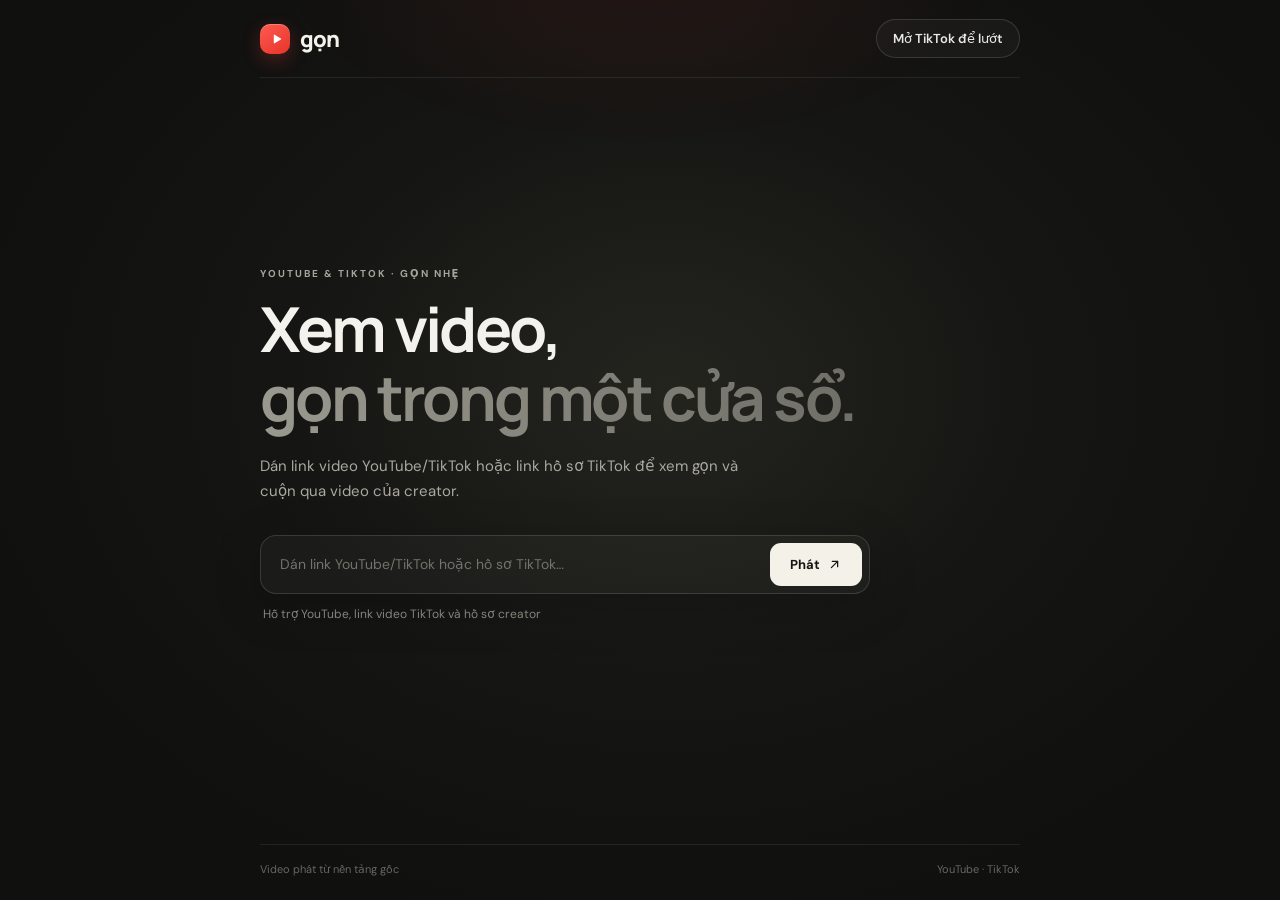
<file: index.html>
<!doctype html>
<html lang="vi">
<head>
<meta charset="utf-8"><meta name="viewport" content="width=device-width,initial-scale=1">
<meta name="theme-color" content="#111111"><meta name="color-scheme" content="dark"><meta name="referrer" content="strict-origin-when-cross-origin"><meta name="description" content="Trình phát YouTube và TikTok gọn nhẹ trong cửa sổ nổi.">
<link rel="manifest" href="manifest.webmanifest"><link rel="icon" href="icon.svg" type="image/svg+xml">
<link rel="preconnect" href="https://fonts.googleapis.com"><link rel="preconnect" href="https://fonts.gstatic.com" crossorigin>
<link rel="stylesheet" href="https://fonts.googleapis.com/css2?family=DM+Sans:wght@400;500;600;700&family=Manrope:wght@500;600;700;800&display=swap">
<link rel="stylesheet" href="style.css">
<title>Gọn — Video mini player</title>
</head>
<body>
<svg width="0" height="0" style="position:absolute" aria-hidden="true" focusable="false">
<defs>
<symbol id="i-play" viewBox="0 0 24 24"><path d="M8.2 5.4v13.2a1 1 0 0 0 1.52.85l10.6-6.6a1 1 0 0 0 0-1.7L9.72 4.55A1 1 0 0 0 8.2 5.4Z" fill="currentColor" stroke="none"/></symbol>
<symbol id="i-pause" viewBox="0 0 24 24"><rect x="6" y="5" width="4.2" height="14" rx="1.4" fill="currentColor" stroke="none"/><rect x="13.8" y="5" width="4.2" height="14" rx="1.4" fill="currentColor" stroke="none"/></symbol>
<symbol id="i-prev" viewBox="0 0 24 24"><path d="M6.5 5.5v13" stroke-width="2.4"/><path d="M19 6.4v11.2a.9.9 0 0 1-1.4.74l-8-5.6a.9.9 0 0 1 0-1.48l8-5.6a.9.9 0 0 1 1.4.74Z" fill="currentColor" stroke="none"/></symbol>
<symbol id="i-next" viewBox="0 0 24 24"><path d="M17.5 5.5v13" stroke-width="2.4"/><path d="M5 6.4v11.2a.9.9 0 0 0 1.4.74l8-5.6a.9.9 0 0 0 0-1.48l-8-5.6A.9.9 0 0 0 5 6.4Z" fill="currentColor" stroke="none"/></symbol>
<symbol id="i-back" viewBox="0 0 24 24"><path d="M19 12H5"/><path d="m11.5 5.5-6.5 6.5 6.5 6.5"/></symbol>
<symbol id="i-arrow" viewBox="0 0 24 24"><path d="M7 17 17 7"/><path d="M8.5 7H17v8.5"/></symbol>
<symbol id="i-pip" viewBox="0 0 24 24"><path d="M21 9.5V6.5a2 2 0 0 0-2-2H5a2 2 0 0 0-2 2v10a2 2 0 0 0 2 2h4"/><rect x="12" y="12.5" width="9.5" height="7" rx="2"/></symbol>
<symbol id="i-lock" viewBox="0 0 24 24"><rect x="4.5" y="11" width="15" height="10" rx="2.6"/><path d="M8 11V7.5a4 4 0 0 1 8 0V11"/></symbol>
<symbol id="i-unlock" viewBox="0 0 24 24"><rect x="4.5" y="11" width="15" height="10" rx="2.6"/><path d="M8 11V7.5a4 4 0 0 1 7.6-1.7"/></symbol>
<symbol id="i-install" viewBox="0 0 24 24"><path d="M12 3.5v11"/><path d="m7.5 10.5 4.5 4.5 4.5-4.5"/><path d="M5 20h14"/></symbol>
<symbol id="i-vol-high" viewBox="0 0 24 24"><path d="M11 5 6.5 8.8H3.5v6.4h3L11 19V5Z" fill="currentColor"/><path d="M15.2 9a4.2 4.2 0 0 1 0 6"/><path d="M18.2 6.2a8.2 8.2 0 0 1 0 11.6"/></symbol>
<symbol id="i-vol-low" viewBox="0 0 24 24"><path d="M11 5 6.5 8.8H3.5v6.4h3L11 19V5Z" fill="currentColor"/><path d="M15.2 9a4.2 4.2 0 0 1 0 6"/></symbol>
<symbol id="i-vol-mute" viewBox="0 0 24 24"><path d="M11 5 6.5 8.8H3.5v6.4h3L11 19V5Z" fill="currentColor"/><path d="m16 9.5 5 5"/><path d="m21 9.5-5 5"/></symbol>
<symbol id="i-drop" viewBox="0 0 24 24"><path d="M12 3.5s6 6 6 10.3a6 6 0 0 1-12 0C6 9.5 12 3.5 12 3.5Z"/></symbol>
</defs>
</svg>

<main class="app-shell">
<header class="topbar"><a class="brand" href="./" aria-label="Gọn"><span class="brand-mark"><svg class="icon"><use href="#i-play"/></svg></span><span>gọn</span></a><div class="top-actions"><a id="open-tiktok" class="install-button tiktok-open" href="https://www.tiktok.com/" target="_blank" rel="noopener noreferrer">Mở TikTok để lướt</a><button id="install-button" class="install-button" hidden><svg class="icon"><use href="#i-install"/></svg><span>Cài ứng dụng</span></button></div></header>

<section class="welcome" id="welcome"><p class="eyebrow">YOUTUBE & TIKTOK · GỌN NHẸ</p><h1>Xem video,<br><span>gọn trong một cửa sổ.</span></h1><p class="intro">Dán link video YouTube/TikTok hoặc link hồ sơ TikTok để xem gọn và cuộn qua video của creator.</p><form id="load-form" class="url-form"><label class="sr-only" for="video-url">Liên kết hoặc mã nhúng YouTube/TikTok</label><input id="video-url" type="text" placeholder="Dán link YouTube/TikTok hoặc hồ sơ TikTok…" autocomplete="url" required><button type="submit"><span>Phát</span><svg class="icon" aria-hidden="true"><use href="#i-arrow"/></svg></button></form><p class="hint" id="status" aria-live="polite">Hỗ trợ YouTube, link video TikTok và hồ sơ creator</p></section>

<section id="player-view" class="player-view" hidden>
<div class="player-heading"><button id="back-button" class="back-button" aria-label="Chọn video khác" title="Chọn video khác"><svg class="icon"><use href="#i-back"/></svg></button><div class="track-copy"><p class="eyebrow">VIDEO ĐÃ CHỌN</p><h1 id="track-title">YouTube</h1><p id="track-author" class="track-author">Cửa sổ nổi</p></div><button id="pip-button" class="pip-button" aria-label="Mở video trong cửa sổ nổi" title="Mở video trong cửa sổ nổi"><svg class="icon"><use href="#i-pip"/></svg><span>Mở cửa sổ nổi</span></button></div>

<div class="deck">
<div class="timeline-control"><div class="timeline-label"><span id="current-time">0:00</span><span id="duration">--:--</span></div><input id="seek-slider" type="range" min="0" max="1000" step="1" value="0" aria-label="Tua video" disabled></div>
<div class="main-controls" aria-label="Điều khiển video"><button id="previous-button" type="button" aria-label="Video trước" title="Video trước" disabled><svg class="icon"><use href="#i-prev"/></svg></button><button id="play-toggle" type="button" aria-label="Tạm dừng" title="Tạm dừng"><svg class="icon"><use href="#i-pause"/></svg></button><button id="next-button" type="button" aria-label="Video tiếp theo" title="Video tiếp theo" disabled><svg class="icon"><use href="#i-next"/></svg></button><label class="main-volume" for="volume-slider"><svg id="volume-icon" class="icon" aria-hidden="true"><use href="#i-vol-high"/></svg><input id="volume-slider" type="range" min="0" max="100" value="80" aria-label="Âm lượng"></label><label id="speed-control" class="speed-control" for="speed-select"><span>Tốc độ</span><select id="speed-select" aria-label="Tốc độ phát"><option value="1">1×</option></select></label></div>
</div>
<div id="youtube-options" class="youtube-options" hidden><label class="caption-toggle" for="captions-toggle"><input id="captions-toggle" type="checkbox" checked><span>Phụ đề</span><em id="captions-state" class="caption-state">Bật</em></label></div>

<div class="opacity-control"><label for="transparency-slider"><span class="label-text"><svg class="icon" aria-hidden="true"><use href="#i-drop"/></svg>Độ trong suốt của video</span><output id="transparency-value">0%</output></label><input id="transparency-slider" type="range" min="0" max="90" step="5" value="0"><p>0% là rõ nét · 90% là gần như trong suốt</p></div>

<button id="lock-toggle" class="lock-toggle" type="button" aria-pressed="false"><svg class="icon" aria-hidden="true"><use href="#i-lock"/></svg><span id="lock-label">Khóa thao tác trong cửa sổ nổi</span></button>
<p id="pip-status" class="player-note" aria-live="polite">Video tự phát trong cửa sổ nổi; dùng các nút điều khiển tại đây.</p>
</section>
<div id="queue-panel" class="queue-panel" aria-labelledby="queue-title" hidden>
  <div class="queue-heading"><h2 id="queue-title">Hàng chờ <span id="queue-count">0</span></h2><button id="clear-queue" type="button" class="queue-clear">Xóa hết</button></div>
  <form id="queue-form" class="queue-form"><label class="sr-only" for="queue-url">Dán link sẽ phát tiếp theo</label><input id="queue-url" type="text" placeholder="Dán link để phát tiếp theo…" autocomplete="url"><button type="submit">Thêm</button></form>
  <p id="queue-status" class="queue-status" aria-live="polite">Link được thêm sẽ phát lần lượt sau video hiện tại.</p>
  <ol id="queue-list" class="queue-list"></ol>
</div>
<footer><span>Video phát từ nền tảng gốc</span><span>YouTube · TikTok</span></footer></main>

<div id="inline-player" class="inline-player" hidden><div class="drag-strip"><button id="inline-queue" class="inline-queue" type="button" aria-label="Mở hàng chờ" title="Mở hàng chờ" hidden>☰</button><button id="inline-back" class="inline-back" aria-label="Chọn video khác" title="Chọn video khác"><svg class="icon"><use href="#i-back"/></svg></button><button id="inline-lock" class="inline-lock" aria-label="Khóa thao tác" title="Khóa thao tác" aria-pressed="false"><svg class="icon"><use href="#i-lock"/></svg></button></div><iframe id="inline-frame" title="YouTube video" allow="autoplay; encrypted-media; picture-in-picture; web-share" referrerpolicy="strict-origin-when-cross-origin"></iframe></div>
<script src="app.js"></script>
</body></html>
</file>
<file: style.css>
:root{
  --bg:#10100f;--text:#f4f2ed;--muted:#a7a49b;--dim:#85837c;
  --line:#ffffff14;--line-strong:#ffffff22;--surface:#ffffff08;--surface-hover:#ffffff17;
  --accent:#fb443b;--accent-soft:#fb443b33;--cream:#f4f1e9;
  --ease:cubic-bezier(.22,.8,.3,1);
  font-family:'DM Sans',system-ui,-apple-system,'Segoe UI',sans-serif;
  color:var(--text);background:var(--bg);color-scheme:dark;
  font-synthesis:none;text-rendering:optimizeLegibility;-webkit-font-smoothing:antialiased;
}
*{box-sizing:border-box;-webkit-tap-highlight-color:transparent}
body{margin:0;min-height:100vh;min-height:100dvh;background:radial-gradient(ellipse at 52% 43%,#24241f 0,#151513 40%,#10100f 76%)}
body::before{content:"";position:fixed;inset:0;pointer-events:none;background:radial-gradient(520px 260px at 50% -40px,#fb443b14,transparent 70%)}
button,input{font-family:inherit}
button{cursor:pointer;-webkit-user-select:none;user-select:none}
:focus-visible{outline:2px solid var(--accent);outline-offset:2px}
[hidden]{display:none!important}
.sr-only{position:absolute;width:1px;height:1px;padding:0;margin:-1px;overflow:hidden;clip:rect(0,0,0,0);white-space:nowrap;border:0}

/* Icon */
.icon{width:1.15em;height:1.15em;flex:none;fill:none;stroke:currentColor;stroke-width:2;stroke-linecap:round;stroke-linejoin:round;pointer-events:none}

/* Layout */
.app-shell{position:relative;width:min(100% - 40px,760px);min-height:100vh;min-height:100dvh;margin:auto;display:flex;flex-direction:column}
.topbar{height:78px;display:flex;align-items:center;justify-content:space-between;border-bottom:1px solid var(--line)}
.top-actions{display:flex;align-items:center;gap:9px}.tiktok-open{text-decoration:none}
.brand{display:flex;align-items:center;gap:10px;color:#f5f2eb;text-decoration:none;font:800 22px Manrope,sans-serif;letter-spacing:-1px}
.brand-mark{display:grid;place-items:center;width:30px;height:30px;background:linear-gradient(145deg,#ff5a50,#e6342b);color:#fff;border-radius:10px;box-shadow:0 6px 18px #fb443b40,inset 0 1px 0 #ffffff40}
.brand-mark .icon{width:14px;height:14px;margin-left:1px}

/* Buttons chung */
.install-button,.back-button,.pip-button,.lock-toggle{
  display:inline-flex;align-items:center;justify-content:center;gap:8px;
  color:#eae8e2;background:var(--surface);border:1px solid var(--line-strong);border-radius:999px;
  transition:background-color .18s,border-color .18s,transform .18s var(--ease),color .18s;
}
.install-button:hover,.back-button:hover,.pip-button:hover,.lock-toggle:hover{background:var(--surface-hover);border-color:#ffffff30}
.install-button:active,.back-button:active,.pip-button:active,.lock-toggle:active{transform:scale(.95)}
.install-button{padding:10px 16px;font:600 13px 'DM Sans',sans-serif}
.install-button .icon{width:15px;height:15px}

/* Màn hình chào */
.welcome{margin:auto 0;padding:74px 0 95px;max-width:610px;animation:rise .55s var(--ease) both}
.eyebrow{margin:0 0 15px;color:var(--muted);font-size:10px;font-weight:700;letter-spacing:2px}
.welcome h1,.track-copy h1{font:700 clamp(38px,7vw,62px)/1.1 Manrope,sans-serif;letter-spacing:-2.6px;margin:0}
.welcome h1 span{background:linear-gradient(90deg,#9a998f,#6f6e67);-webkit-background-clip:text;background-clip:text;color:transparent}
.intro{max-width:510px;color:#aaa89f;font-size:15px;line-height:1.7;margin:22px 0 30px}
.url-form{display:flex;gap:9px;padding:7px;background:var(--surface);border:1px solid var(--line-strong);border-radius:16px;box-shadow:0 12px 50px #0003;transition:border-color .2s,box-shadow .2s}
.url-form:focus-within{border-color:#fb443b80;box-shadow:0 12px 50px #0003,0 0 0 4px var(--accent-soft)}
.url-form input{min-width:0;flex:1;border:0;outline:0;background:transparent;color:#f5f2eb;padding:0 12px;font:14px 'DM Sans',sans-serif}
.url-form input::placeholder{color:#73726b}
.url-form button{display:inline-flex;align-items:center;gap:7px;border:0;border-radius:11px;background:var(--cream);color:#141411;padding:13px 20px;font:700 13px 'DM Sans',sans-serif;transition:transform .18s var(--ease),background-color .18s}
.url-form button .icon{width:15px;height:15px;transition:transform .2s var(--ease)}
.url-form button:hover{background:#fff}
.url-form button:hover .icon{transform:translate(2px,-2px)}
.url-form button:active{transform:scale(.96)}
.hint{font-size:12px;color:var(--dim);margin:12px 3px}

/* Màn hình phát */
.player-view{margin:auto 0;padding:48px 0 66px;animation:rise .5s var(--ease) both}
.player-heading{display:flex;gap:14px;align-items:center;margin-bottom:24px;min-width:0}
.back-button{flex:none;width:40px;height:40px;padding:0;font-size:18px}
.track-copy{flex:1;min-width:0}
.track-copy .eyebrow{margin:0 0 5px}
.track-copy h1{font-size:21px;letter-spacing:-.6px;white-space:nowrap;text-overflow:ellipsis;overflow:hidden}
.track-author{color:#98968f;font-size:13px;margin:5px 0 0}
.pip-button{flex:none;height:40px;padding:0 15px;font:600 12.5px 'DM Sans',sans-serif;white-space:nowrap}
.pip-button .icon{width:16px;height:16px}
.pip-button:disabled{opacity:.5;cursor:not-allowed}

/* Bảng điều khiển chính */
.deck,.opacity-control{width:min(100%,460px);margin-inline:auto;border:1px solid var(--line);border-radius:20px;background:linear-gradient(180deg,#ffffff0c,#ffffff05);box-shadow:0 18px 50px #0004,inset 0 1px 0 #ffffff0d}
.deck{padding:18px 20px 20px}
.timeline-control input{display:block;width:100%}
.timeline-label{display:flex;justify-content:space-between;margin-bottom:6px;color:#aaa79f;font-size:11.5px;font-weight:500;font-variant-numeric:tabular-nums}
.main-controls{display:flex;align-items:center;justify-content:center;gap:12px;margin-top:14px;flex-wrap:wrap}
.main-controls button{display:grid;place-items:center;width:42px;height:42px;padding:0;border:1px solid var(--line-strong);border-radius:50%;background:var(--surface);color:var(--cream);font-size:16px;transition:background-color .18s,transform .18s var(--ease),opacity .18s,box-shadow .18s}
.main-controls button:hover:not(:disabled){background:var(--surface-hover)}
.main-controls button:active:not(:disabled){transform:scale(.92)}
.main-controls button:disabled{opacity:.3;cursor:not-allowed}
.main-controls #play-toggle{width:58px;height:58px;border:0;background:var(--cream);color:#171714;font-size:22px;box-shadow:0 8px 26px #0006,0 0 0 0 #f4f1e900}
.main-controls #play-toggle:hover{background:#fff;transform:scale(1.05)}
.main-controls #play-toggle:active{transform:scale(.93)}
.main-controls #play-toggle .icon{width:22px;height:22px}
.main-volume{display:flex;align-items:center;gap:9px;width:min(150px,38vw);margin-left:8px;color:#c7c4bb;font-size:18px}
.main-volume .icon{width:19px;height:19px}
.main-volume input{width:100%}

/* Độ trong suốt */
.opacity-control{margin-top:14px;padding:15px 18px}
.opacity-control label{display:flex;justify-content:space-between;align-items:center;color:#e7e4dc;font-size:13px;font-weight:600}
.opacity-control .label-text{display:inline-flex;align-items:center;gap:8px}
.opacity-control .label-text .icon{width:15px;height:15px;color:var(--accent)}
.opacity-control output{color:#c5c1b6;font-variant-numeric:tabular-nums}
.opacity-control input{display:block;width:100%;margin:10px 0 6px}
.opacity-control p{margin:0;color:var(--dim);font-size:11px}

/* Khóa thao tác */
.lock-toggle{margin:16px auto 0;padding:10px 16px;font:600 12.5px 'DM Sans',sans-serif}
.lock-toggle .icon{width:15px;height:15px}
.lock-toggle[aria-pressed="true"],.inline-lock[aria-pressed="true"]{background:var(--accent);color:#fff;border-color:var(--accent);box-shadow:0 8px 24px #fb443b40}
.lock-toggle{display:flex;width:fit-content}
.player-note{text-align:center;color:#838179;font-size:12px;line-height:1.55;margin:14px auto 6px;max-width:440px}

footer{padding:17px 0 24px;display:flex;justify-content:space-between;color:#68675f;font-size:11px;border-top:1px solid var(--line)}

/* Thanh trượt dùng chung */
input[type=range]{-webkit-appearance:none;appearance:none;height:20px;margin:0;background:transparent;cursor:pointer;--p:0%;touch-action:none}
input[type=range]:focus{outline:none}
input[type=range]::-webkit-slider-runnable-track{height:5px;border-radius:99px;background:linear-gradient(90deg,var(--accent) var(--p),#ffffff24 var(--p))}
input[type=range]::-moz-range-track{height:5px;border-radius:99px;background:#ffffff24}
input[type=range]::-moz-range-progress{height:5px;border-radius:99px;background:var(--accent)}
input[type=range]::-webkit-slider-thumb{-webkit-appearance:none;appearance:none;width:15px;height:15px;margin-top:-5px;border:0;border-radius:50%;background:#fff;box-shadow:0 2px 8px #0008;transition:transform .15s var(--ease),box-shadow .15s}
input[type=range]::-moz-range-thumb{width:15px;height:15px;border:0;border-radius:50%;background:#fff;box-shadow:0 2px 8px #0008;transition:transform .15s var(--ease),box-shadow .15s}
input[type=range]:hover::-webkit-slider-thumb{transform:scale(1.15)}
input[type=range]:hover::-moz-range-thumb{transform:scale(1.15)}
input[type=range]:active::-webkit-slider-thumb{transform:scale(1.3);box-shadow:0 0 0 6px var(--accent-soft),0 2px 8px #0008}
input[type=range]:active::-moz-range-thumb{transform:scale(1.3);box-shadow:0 0 0 6px var(--accent-soft),0 2px 8px #0008}
input[type=range]:focus-visible::-webkit-slider-thumb{box-shadow:0 0 0 5px var(--accent-soft),0 2px 8px #0008}
input[type=range]:disabled{opacity:.4;cursor:not-allowed}
input[type=range]:disabled::-webkit-slider-thumb{transform:none}

/* Trình phát khi chạy dạng ứng dụng */
.inline-player{position:fixed;inset:0;z-index:10;background:#000}
.inline-player iframe{display:block;width:100%;height:100%;border:0}
.drag-strip{position:absolute;top:0;left:0;height:0;z-index:2}
.inline-back,.inline-lock{position:absolute;top:8px;display:grid;place-items:center;width:30px;height:30px;padding:0;border:0;border-radius:50%;background:#000b;color:#fff;font-size:14px;opacity:0;transition:opacity .18s,background-color .18s,transform .18s var(--ease);-webkit-app-region:no-drag;app-region:no-drag}
.inline-back{left:8px}
.inline-lock{left:44px}
.inline-back .icon,.inline-lock .icon{width:15px;height:15px}
.inline-back:hover,.inline-lock:hover{background:#000f}
.inline-back:active,.inline-lock:active{transform:scale(.92)}
.inline-player:hover .inline-back,.inline-player:hover .inline-lock,.inline-back:focus-visible,.inline-lock:focus-visible{opacity:.9}
@media (display-mode: window-controls-overlay){
  .drag-strip{left:env(titlebar-area-x,0);top:env(titlebar-area-y,0);width:env(titlebar-area-width,100%);height:env(titlebar-area-height,33px);-webkit-app-region:drag;app-region:drag}
  .inline-back,.inline-lock{top:50%;transform:translateY(-50%);width:26px;height:26px}
  .inline-back{left:6px}
  .inline-lock{left:38px}
  .inline-back:active,.inline-lock:active{transform:translateY(-50%) scale(.92)}
}

@keyframes rise{from{opacity:0;transform:translateY(10px)}to{opacity:1;transform:none}}

@media(max-width:600px){
  .app-shell{width:calc(100% - 32px)}
  .welcome{padding:54px 0 70px}
  .welcome h1{letter-spacing:-1.9px}
  .intro{font-size:14px}
  .url-form input{font-size:12px}
  .url-form button{padding:12px 15px}
  .player-view{padding:32px 0 45px}
  .pip-button{width:40px;padding:0}
  .pip-button span{display:none}
  .deck{padding:16px 16px 18px}
  .main-volume{width:100%;margin:6px 0 0;order:5}
  footer{font-size:10px}
}
@media(prefers-reduced-motion:reduce){
  *,*::before,*::after{animation-duration:.01ms!important;transition-duration:.01ms!important}
}

.speed-control{display:flex;align-items:center;gap:7px;color:#aaa79f;font-size:12px}
.speed-control select{min-width:68px;padding:7px 9px;border:1px solid var(--line-strong);border-radius:9px;background:#191918;color:var(--cream);font:600 12px 'DM Sans',sans-serif}
.speed-control select:focus-visible{outline:2px solid var(--accent);outline-offset:2px}
.speed-control select:disabled{opacity:.45;cursor:not-allowed}
@media(max-width:600px){.speed-control{order:6;margin:5px 0 0}}

.youtube-options{width:min(100%,460px);margin:10px auto 0;display:flex;align-items:center;justify-content:space-between;gap:12px;padding:10px 14px;border:1px solid var(--line);border-radius:12px;background:#ffffff06}
.caption-toggle{display:flex;align-items:center;gap:8px;color:#d8d5cd;font-size:12px;cursor:pointer}
.caption-toggle input{accent-color:var(--accent);width:15px;height:15px}
.caption-state{font-style:normal;font-weight:700;color:var(--accent);min-width:24px}
.caption-toggle input:not(:checked)~.caption-state{color:#8b8880}
@media(max-width:600px){.youtube-options{align-items:flex-start;flex-direction:column}}


/* Hàng chờ */
.queue-panel{width:min(100%,460px);margin:0 auto 14px;padding:15px 16px;border:1px solid var(--line);border-radius:16px;background:linear-gradient(180deg,#ffffff0c,#ffffff05);box-shadow:0 12px 34px #0003}
.queue-heading{display:flex;align-items:center;justify-content:space-between;margin-bottom:10px}
.queue-heading h2{margin:0;font:700 14px Manrope,sans-serif;color:#eeeae1}
.queue-heading h2 span{display:inline-grid;place-items:center;min-width:21px;height:21px;margin-left:4px;padding:0 6px;border-radius:99px;background:var(--accent-soft);color:#ff766d;font:700 11px 'DM Sans',sans-serif}
.queue-clear,.queue-remove{border:0;background:transparent;color:#aaa79f;font:600 11px 'DM Sans',sans-serif;cursor:pointer}
.queue-clear:hover,.queue-remove:hover{color:#fff}
.queue-form{display:flex;gap:7px;padding:5px;border:1px solid var(--line-strong);border-radius:11px;background:#0002}
.queue-form input{min-width:0;flex:1;border:0;outline:0;background:transparent;color:var(--text);padding:8px;font:12px 'DM Sans',sans-serif}
.queue-form input::placeholder{color:#73726b}
.queue-form button{border:0;border-radius:8px;background:var(--cream);color:#141411;padding:0 13px;font:700 11px 'DM Sans',sans-serif}
.queue-status{margin:8px 2px 0;color:var(--dim);font-size:10.5px;line-height:1.5}
.queue-list{display:grid;gap:6px;max-height:140px;overflow:auto;margin:9px 0 0;padding:0;list-style:none}
.queue-list:empty{display:none}
.queue-list li{display:flex;align-items:center;justify-content:space-between;gap:10px;padding:7px 9px;border:1px solid var(--line);border-radius:9px;background:#ffffff05;color:#d9d6ce;font-size:11px}
.queue-item-label{overflow:hidden;text-overflow:ellipsis;white-space:nowrap}
.queue-remove{flex:none}
.inline-queue{position:absolute;top:8px;left:80px;display:grid;place-items:center;width:30px;height:30px;border:0;border-radius:50%;background:#000b;color:#fff;font-size:16px;opacity:.9;-webkit-app-region:no-drag;app-region:no-drag}
.inline-queue:hover{background:#000f}
.queue-panel.queue-overlay{position:fixed;z-index:20;top:50px;left:50%;width:min(calc(100% - 28px),460px);max-height:calc(100vh - 65px);overflow:auto;margin:0;transform:translateX(-50%);background:#171715f5;backdrop-filter:blur(14px)}
</file>
